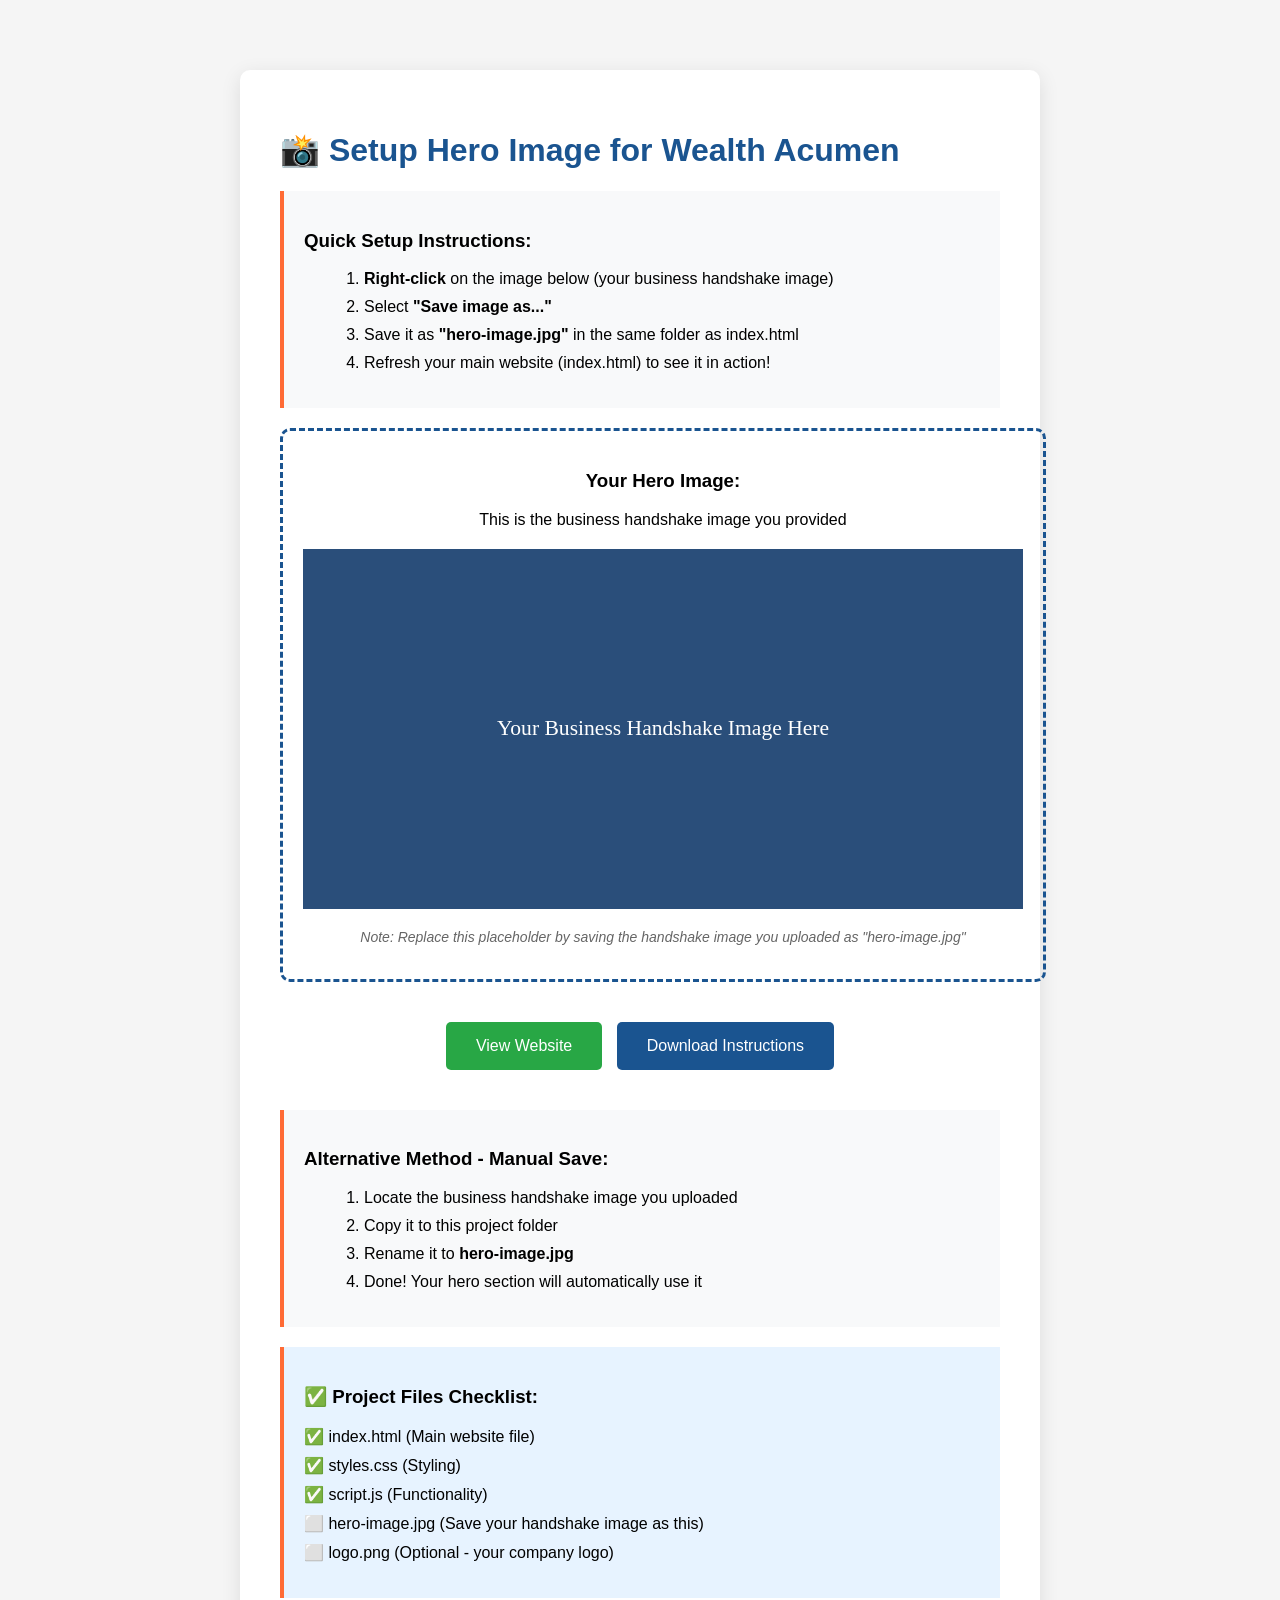
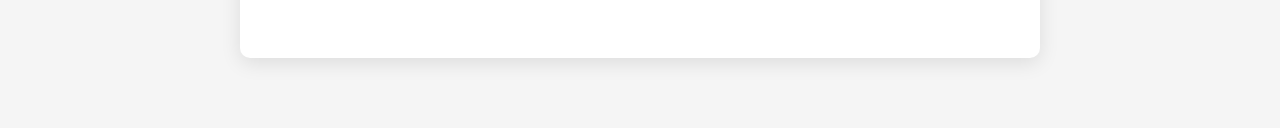
<file: setup-image.html>
<!DOCTYPE html>
<html lang="en">
<head>
    <meta charset="UTF-8">
    <meta name="viewport" content="width=device-width, initial-scale=1.0">
    <title>Save Hero Image - Wealth Acumen</title>
    <style>
        body {
            font-family: Arial, sans-serif;
            max-width: 800px;
            margin: 50px auto;
            padding: 20px;
            background: #f5f5f5;
        }
        .container {
            background: white;
            padding: 40px;
            border-radius: 10px;
            box-shadow: 0 5px 20px rgba(0,0,0,0.1);
        }
        h1 { color: #1a5490; }
        .image-preview {
            width: 100%;
            border: 3px dashed #1a5490;
            padding: 20px;
            margin: 20px 0;
            text-align: center;
            border-radius: 10px;
        }
        .image-preview img {
            max-width: 100%;
            height: auto;
            display: block;
            margin: 20px auto;
        }
        .btn {
            background: #1a5490;
            color: white;
            padding: 15px 30px;
            border: none;
            border-radius: 5px;
            cursor: pointer;
            font-size: 16px;
            text-decoration: none;
            display: inline-block;
            margin: 10px 5px;
        }
        .btn:hover {
            background: #154373;
        }
        .btn-success {
            background: #28a745;
        }
        .btn-success:hover {
            background: #218838;
        }
        .instructions {
            background: #f8f9fa;
            padding: 20px;
            border-left: 4px solid #ff6b35;
            margin: 20px 0;
        }
        .instructions ol {
            margin-left: 20px;
        }
        .instructions li {
            margin: 10px 0;
        }
    </style>
</head>
<body>
    <div class="container">
        <h1>📸 Setup Hero Image for Wealth Acumen</h1>
        
        <div class="instructions">
            <h3>Quick Setup Instructions:</h3>
            <ol>
                <li><strong>Right-click</strong> on the image below (your business handshake image)</li>
                <li>Select <strong>"Save image as..."</strong></li>
                <li>Save it as <strong>"hero-image.jpg"</strong> in the same folder as index.html</li>
                <li>Refresh your main website (index.html) to see it in action!</li>
            </ol>
        </div>

        <div class="image-preview">
            <h3>Your Hero Image:</h3>
            <p>This is the business handshake image you provided</p>
            <img src="data:image/svg+xml,%3Csvg width='800' height='400' xmlns='http://www.w3.org/2000/svg'%3E%3Crect width='100%25' height='100%25' fill='%232a4e7a'/%3E%3Ctext x='50%25' y='50%25' font-size='24' fill='white' text-anchor='middle' dy='.3em'%3EYour Business Handshake Image Here%3C/text%3E%3C/svg%3E" alt="Business Handshake" id="heroImage">
            <p style="color: #666; font-size: 14px; margin-top: 20px;">
                <em>Note: Replace this placeholder by saving the handshake image you uploaded as "hero-image.jpg"</em>
            </p>
        </div>

        <div style="text-align: center; margin-top: 30px;">
            <a href="index.html" class="btn btn-success">View Website</a>
            <button onclick="downloadInstructions()" class="btn">Download Instructions</button>
        </div>

        <div class="instructions" style="margin-top: 30px;">
            <h3>Alternative Method - Manual Save:</h3>
            <ol>
                <li>Locate the business handshake image you uploaded</li>
                <li>Copy it to this project folder</li>
                <li>Rename it to <strong>hero-image.jpg</strong></li>
                <li>Done! Your hero section will automatically use it</li>
            </ol>
        </div>

        <div class="instructions" style="background: #e7f3ff;">
            <h3>✅ Project Files Checklist:</h3>
            <ul style="list-style: none; padding-left: 0;">
                <li>✅ index.html (Main website file)</li>
                <li>✅ styles.css (Styling)</li>
                <li>✅ script.js (Functionality)</li>
                <li>⬜ hero-image.jpg (Save your handshake image as this)</li>
                <li>⬜ logo.png (Optional - your company logo)</li>
            </ul>
        </div>
    </div>

    <script>
        function downloadInstructions() {
            const text = `
Wealth Acumen Website - Hero Image Setup Instructions
=====================================================

STEP 1: Save Your Hero Image
- Right-click on your business handshake image
- Save it as "hero-image.jpg"
- Place it in the same folder as index.html

STEP 2: Optional - Add Your Logo
- Save your company logo as "logo.png"
- Place it in the same folder

STEP 3: Open the Website
- Double-click index.html
- Your site is ready!

File Structure:
├── index.html
├── styles.css
├── script.js
├── hero-image.jpg (your image here)
└── logo.png (optional)

Need Help?
----------
- Make sure the image is named exactly "hero-image.jpg"
- The file should be in the same folder as index.html
- Supported formats: JPG, JPEG, PNG

Your website includes:
✅ Smooth scrolling
✅ Mobile responsive design
✅ Modern animations
✅ Complete sections (About, Services, Contact, etc.)
✅ Working navigation
`;
            
            const blob = new Blob([text], { type: 'text/plain' });
            const url = window.URL.createObjectURL(blob);
            const a = document.createElement('a');
            a.href = url;
            a.download = 'SETUP-INSTRUCTIONS.txt';
            a.click();
            window.URL.revokeObjectURL(url);
        }
    </script>
</body>
</html>
</file>
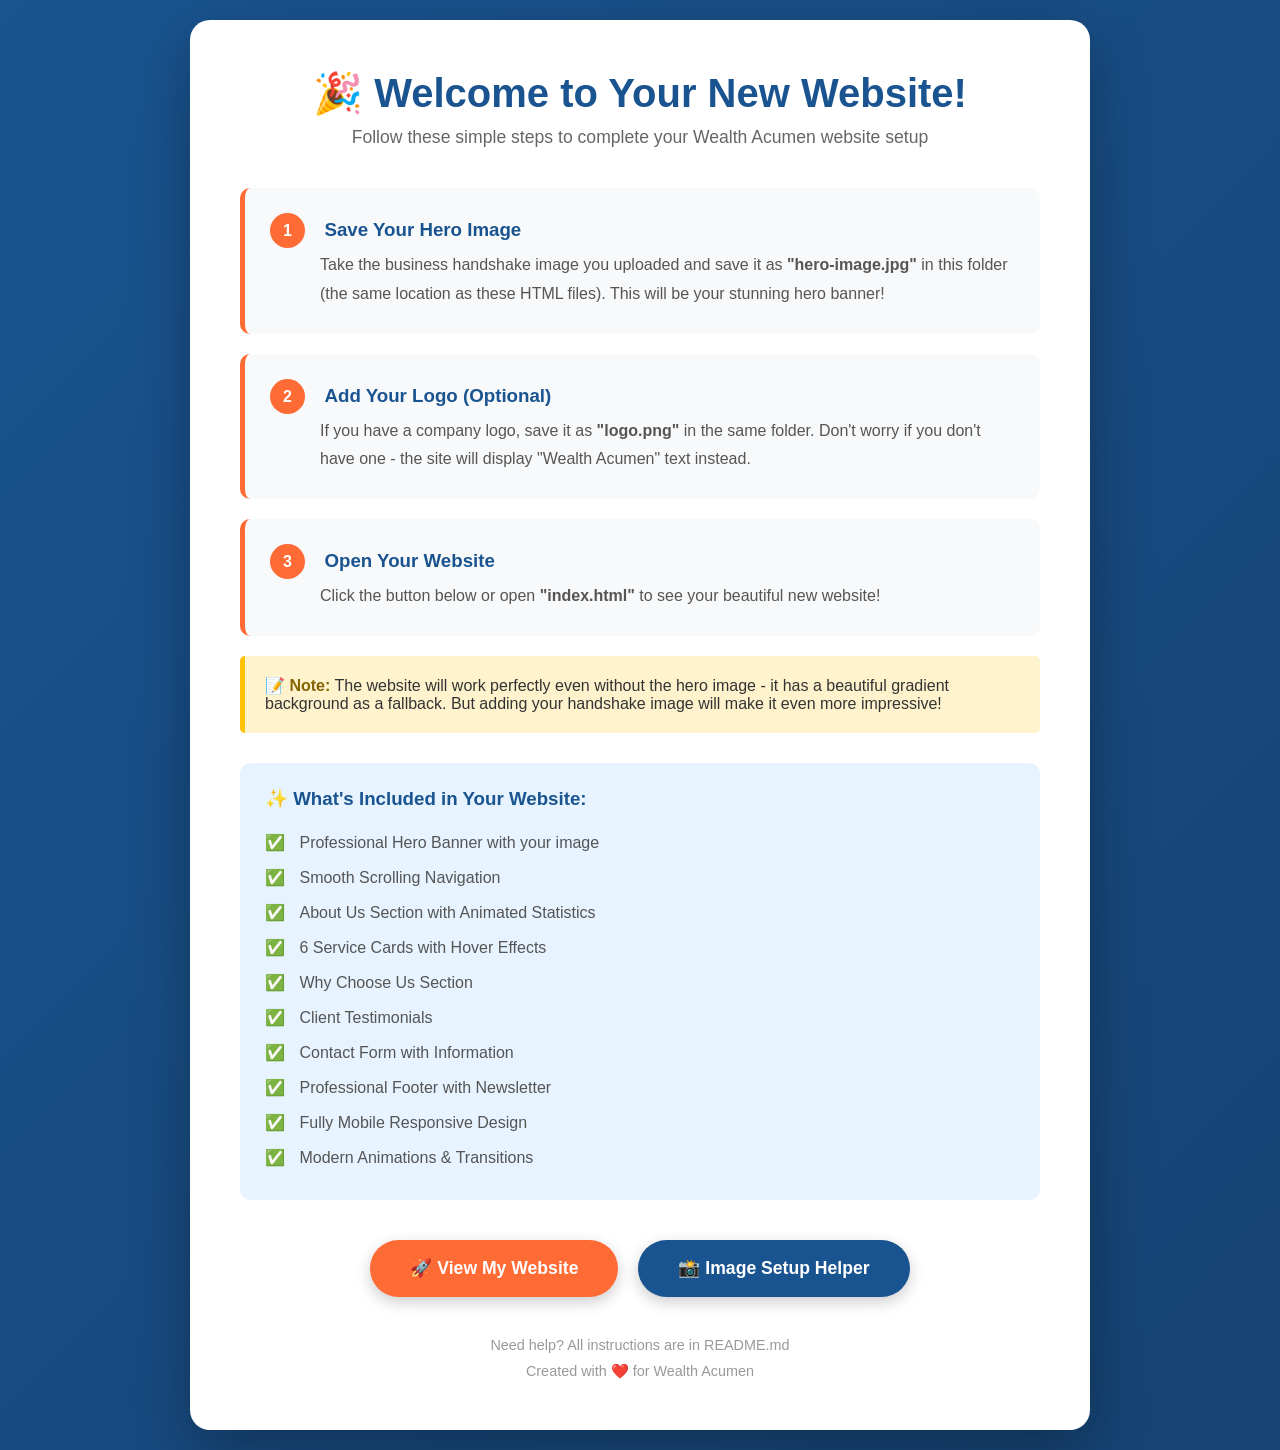
<file: START-HERE.html>
<!DOCTYPE html>
<html lang="en">
<head>
    <meta charset="UTF-8">
    <meta name="viewport" content="width=device-width, initial-scale=1.0">
    <title>🚀 Get Started - Wealth Acumen Website</title>
    <style>
        * {
            margin: 0;
            padding: 0;
            box-sizing: border-box;
        }
        body {
            font-family: 'Segoe UI', Tahoma, Geneva, Verdana, sans-serif;
            background: linear-gradient(135deg, #1a5490 0%, #154373 100%);
            color: white;
            min-height: 100vh;
            display: flex;
            align-items: center;
            justify-content: center;
            padding: 20px;
        }
        .container {
            max-width: 900px;
            background: white;
            color: #333;
            padding: 50px;
            border-radius: 20px;
            box-shadow: 0 20px 60px rgba(0,0,0,0.3);
        }
        h1 {
            color: #1a5490;
            font-size: 2.5rem;
            margin-bottom: 10px;
            text-align: center;
        }
        .subtitle {
            text-align: center;
            color: #666;
            margin-bottom: 40px;
            font-size: 1.1rem;
        }
        .step {
            background: #f8f9fa;
            padding: 25px;
            margin: 20px 0;
            border-radius: 10px;
            border-left: 5px solid #ff6b35;
        }
        .step-number {
            display: inline-block;
            background: #ff6b35;
            color: white;
            width: 35px;
            height: 35px;
            border-radius: 50%;
            text-align: center;
            line-height: 35px;
            font-weight: bold;
            margin-right: 15px;
        }
        .step h3 {
            color: #1a5490;
            margin-bottom: 10px;
            display: inline-block;
        }
        .step p {
            margin-left: 50px;
            color: #555;
            line-height: 1.8;
        }
        .button-group {
            display: flex;
            gap: 20px;
            justify-content: center;
            margin-top: 40px;
            flex-wrap: wrap;
        }
        .btn {
            padding: 18px 40px;
            border: none;
            border-radius: 50px;
            font-size: 1.1rem;
            font-weight: 600;
            cursor: pointer;
            text-decoration: none;
            display: inline-block;
            transition: all 0.3s ease;
            box-shadow: 0 5px 15px rgba(0,0,0,0.2);
        }
        .btn-primary {
            background: #ff6b35;
            color: white;
        }
        .btn-primary:hover {
            background: #e85a2a;
            transform: translateY(-3px);
            box-shadow: 0 8px 25px rgba(255,107,53,0.4);
        }
        .btn-secondary {
            background: #1a5490;
            color: white;
        }
        .btn-secondary:hover {
            background: #154373;
            transform: translateY(-3px);
            box-shadow: 0 8px 25px rgba(26,84,144,0.4);
        }
        .feature-list {
            background: #e7f3ff;
            padding: 25px;
            border-radius: 10px;
            margin: 30px 0;
        }
        .feature-list h3 {
            color: #1a5490;
            margin-bottom: 15px;
        }
        .feature-list ul {
            list-style: none;
            padding: 0;
        }
        .feature-list li {
            padding: 8px 0;
            color: #555;
        }
        .feature-list li:before {
            content: "✅ ";
            margin-right: 10px;
        }
        .note {
            background: #fff3cd;
            border-left: 5px solid #ffc107;
            padding: 20px;
            margin: 20px 0;
            border-radius: 5px;
        }
        .note strong {
            color: #856404;
        }
    </style>
</head>
<body>
    <div class="container">
        <h1>🎉 Welcome to Your New Website!</h1>
        <p class="subtitle">Follow these simple steps to complete your Wealth Acumen website setup</p>

        <div class="step">
            <span class="step-number">1</span>
            <h3>Save Your Hero Image</h3>
            <p>
                Take the business handshake image you uploaded and save it as <strong>"hero-image.jpg"</strong> 
                in this folder (the same location as these HTML files). This will be your stunning hero banner!
            </p>
        </div>

        <div class="step">
            <span class="step-number">2</span>
            <h3>Add Your Logo (Optional)</h3>
            <p>
                If you have a company logo, save it as <strong>"logo.png"</strong> in the same folder. 
                Don't worry if you don't have one - the site will display "Wealth Acumen" text instead.
            </p>
        </div>

        <div class="step">
            <span class="step-number">3</span>
            <h3>Open Your Website</h3>
            <p>
                Click the button below or open <strong>"index.html"</strong> to see your beautiful new website!
            </p>
        </div>

        <div class="note">
            <strong>📝 Note:</strong> The website will work perfectly even without the hero image - 
            it has a beautiful gradient background as a fallback. But adding your handshake image will make it even more impressive!
        </div>

        <div class="feature-list">
            <h3>✨ What's Included in Your Website:</h3>
            <ul>
                <li>Professional Hero Banner with your image</li>
                <li>Smooth Scrolling Navigation</li>
                <li>About Us Section with Animated Statistics</li>
                <li>6 Service Cards with Hover Effects</li>
                <li>Why Choose Us Section</li>
                <li>Client Testimonials</li>
                <li>Contact Form with Information</li>
                <li>Professional Footer with Newsletter</li>
                <li>Fully Mobile Responsive Design</li>
                <li>Modern Animations & Transitions</li>
            </ul>
        </div>

        <div class="button-group">
            <a href="index.html" class="btn btn-primary">🚀 View My Website</a>
            <a href="setup-image.html" class="btn btn-secondary">📸 Image Setup Helper</a>
        </div>

        <div style="text-align: center; margin-top: 40px; color: #999; font-size: 0.9rem;">
            <p>Need help? All instructions are in README.md</p>
            <p style="margin-top: 10px;">Created with ❤️ for Wealth Acumen</p>
        </div>
    </div>
</body>
</html>
</file>
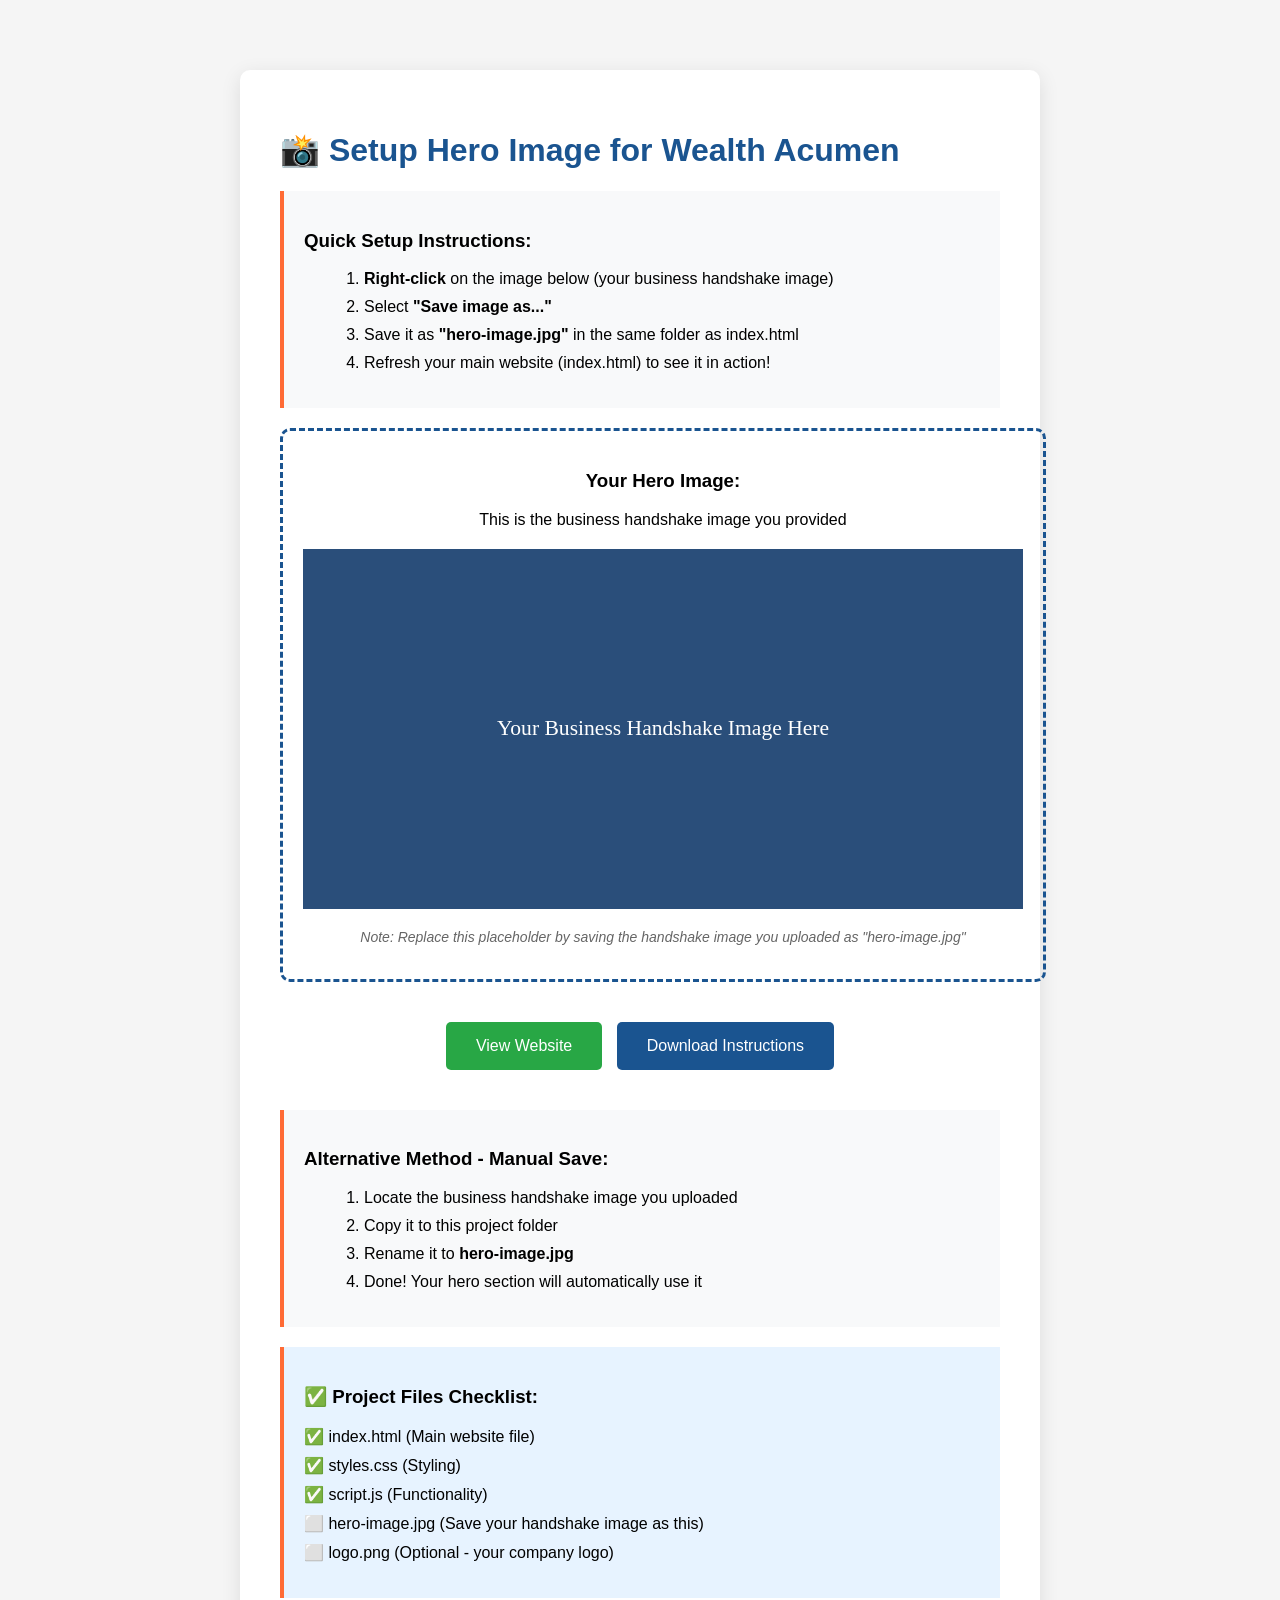
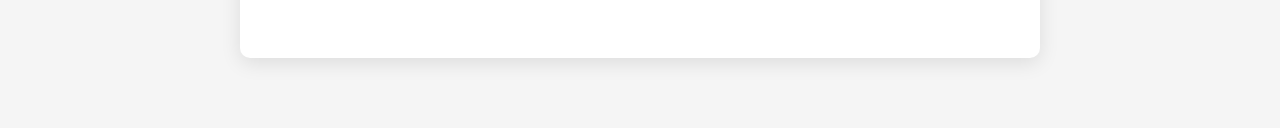
<file: project 3/setup-image.html>
<!DOCTYPE html>
<html lang="en">
<head>
    <meta charset="UTF-8">
    <meta name="viewport" content="width=device-width, initial-scale=1.0">
    <title>Save Hero Image - Wealth Acumen</title>
    <style>
        body {
            font-family: Arial, sans-serif;
            max-width: 800px;
            margin: 50px auto;
            padding: 20px;
            background: #f5f5f5;
        }
        .container {
            background: white;
            padding: 40px;
            border-radius: 10px;
            box-shadow: 0 5px 20px rgba(0,0,0,0.1);
        }
        h1 { color: #1a5490; }
        .image-preview {
            width: 100%;
            border: 3px dashed #1a5490;
            padding: 20px;
            margin: 20px 0;
            text-align: center;
            border-radius: 10px;
        }
        .image-preview img {
            max-width: 100%;
            height: auto;
            display: block;
            margin: 20px auto;
        }
        .btn {
            background: #1a5490;
            color: white;
            padding: 15px 30px;
            border: none;
            border-radius: 5px;
            cursor: pointer;
            font-size: 16px;
            text-decoration: none;
            display: inline-block;
            margin: 10px 5px;
        }
        .btn:hover {
            background: #154373;
        }
        .btn-success {
            background: #28a745;
        }
        .btn-success:hover {
            background: #218838;
        }
        .instructions {
            background: #f8f9fa;
            padding: 20px;
            border-left: 4px solid #ff6b35;
            margin: 20px 0;
        }
        .instructions ol {
            margin-left: 20px;
        }
        .instructions li {
            margin: 10px 0;
        }
    </style>
</head>
<body>
    <div class="container">
        <h1>📸 Setup Hero Image for Wealth Acumen</h1>
        
        <div class="instructions">
            <h3>Quick Setup Instructions:</h3>
            <ol>
                <li><strong>Right-click</strong> on the image below (your business handshake image)</li>
                <li>Select <strong>"Save image as..."</strong></li>
                <li>Save it as <strong>"hero-image.jpg"</strong> in the same folder as index.html</li>
                <li>Refresh your main website (index.html) to see it in action!</li>
            </ol>
        </div>

        <div class="image-preview">
            <h3>Your Hero Image:</h3>
            <p>This is the business handshake image you provided</p>
            <img src="data:image/svg+xml,%3Csvg width='800' height='400' xmlns='http://www.w3.org/2000/svg'%3E%3Crect width='100%25' height='100%25' fill='%232a4e7a'/%3E%3Ctext x='50%25' y='50%25' font-size='24' fill='white' text-anchor='middle' dy='.3em'%3EYour Business Handshake Image Here%3C/text%3E%3C/svg%3E" alt="Business Handshake" id="heroImage">
            <p style="color: #666; font-size: 14px; margin-top: 20px;">
                <em>Note: Replace this placeholder by saving the handshake image you uploaded as "hero-image.jpg"</em>
            </p>
        </div>

        <div style="text-align: center; margin-top: 30px;">
            <a href="index.html" class="btn btn-success">View Website</a>
            <button onclick="downloadInstructions()" class="btn">Download Instructions</button>
        </div>

        <div class="instructions" style="margin-top: 30px;">
            <h3>Alternative Method - Manual Save:</h3>
            <ol>
                <li>Locate the business handshake image you uploaded</li>
                <li>Copy it to this project folder</li>
                <li>Rename it to <strong>hero-image.jpg</strong></li>
                <li>Done! Your hero section will automatically use it</li>
            </ol>
        </div>

        <div class="instructions" style="background: #e7f3ff;">
            <h3>✅ Project Files Checklist:</h3>
            <ul style="list-style: none; padding-left: 0;">
                <li>✅ index.html (Main website file)</li>
                <li>✅ styles.css (Styling)</li>
                <li>✅ script.js (Functionality)</li>
                <li>⬜ hero-image.jpg (Save your handshake image as this)</li>
                <li>⬜ logo.png (Optional - your company logo)</li>
            </ul>
        </div>
    </div>

    <script>
        function downloadInstructions() {
            const text = `
Wealth Acumen Website - Hero Image Setup Instructions
=====================================================

STEP 1: Save Your Hero Image
- Right-click on your business handshake image
- Save it as "hero-image.jpg"
- Place it in the same folder as index.html

STEP 2: Optional - Add Your Logo
- Save your company logo as "logo.png"
- Place it in the same folder

STEP 3: Open the Website
- Double-click index.html
- Your site is ready!

File Structure:
├── index.html
├── styles.css
├── script.js
├── hero-image.jpg (your image here)
└── logo.png (optional)

Need Help?
----------
- Make sure the image is named exactly "hero-image.jpg"
- The file should be in the same folder as index.html
- Supported formats: JPG, JPEG, PNG

Your website includes:
✅ Smooth scrolling
✅ Mobile responsive design
✅ Modern animations
✅ Complete sections (About, Services, Contact, etc.)
✅ Working navigation
`;
            
            const blob = new Blob([text], { type: 'text/plain' });
            const url = window.URL.createObjectURL(blob);
            const a = document.createElement('a');
            a.href = url;
            a.download = 'SETUP-INSTRUCTIONS.txt';
            a.click();
            window.URL.revokeObjectURL(url);
        }
    </script>
</body>
</html>
</file>
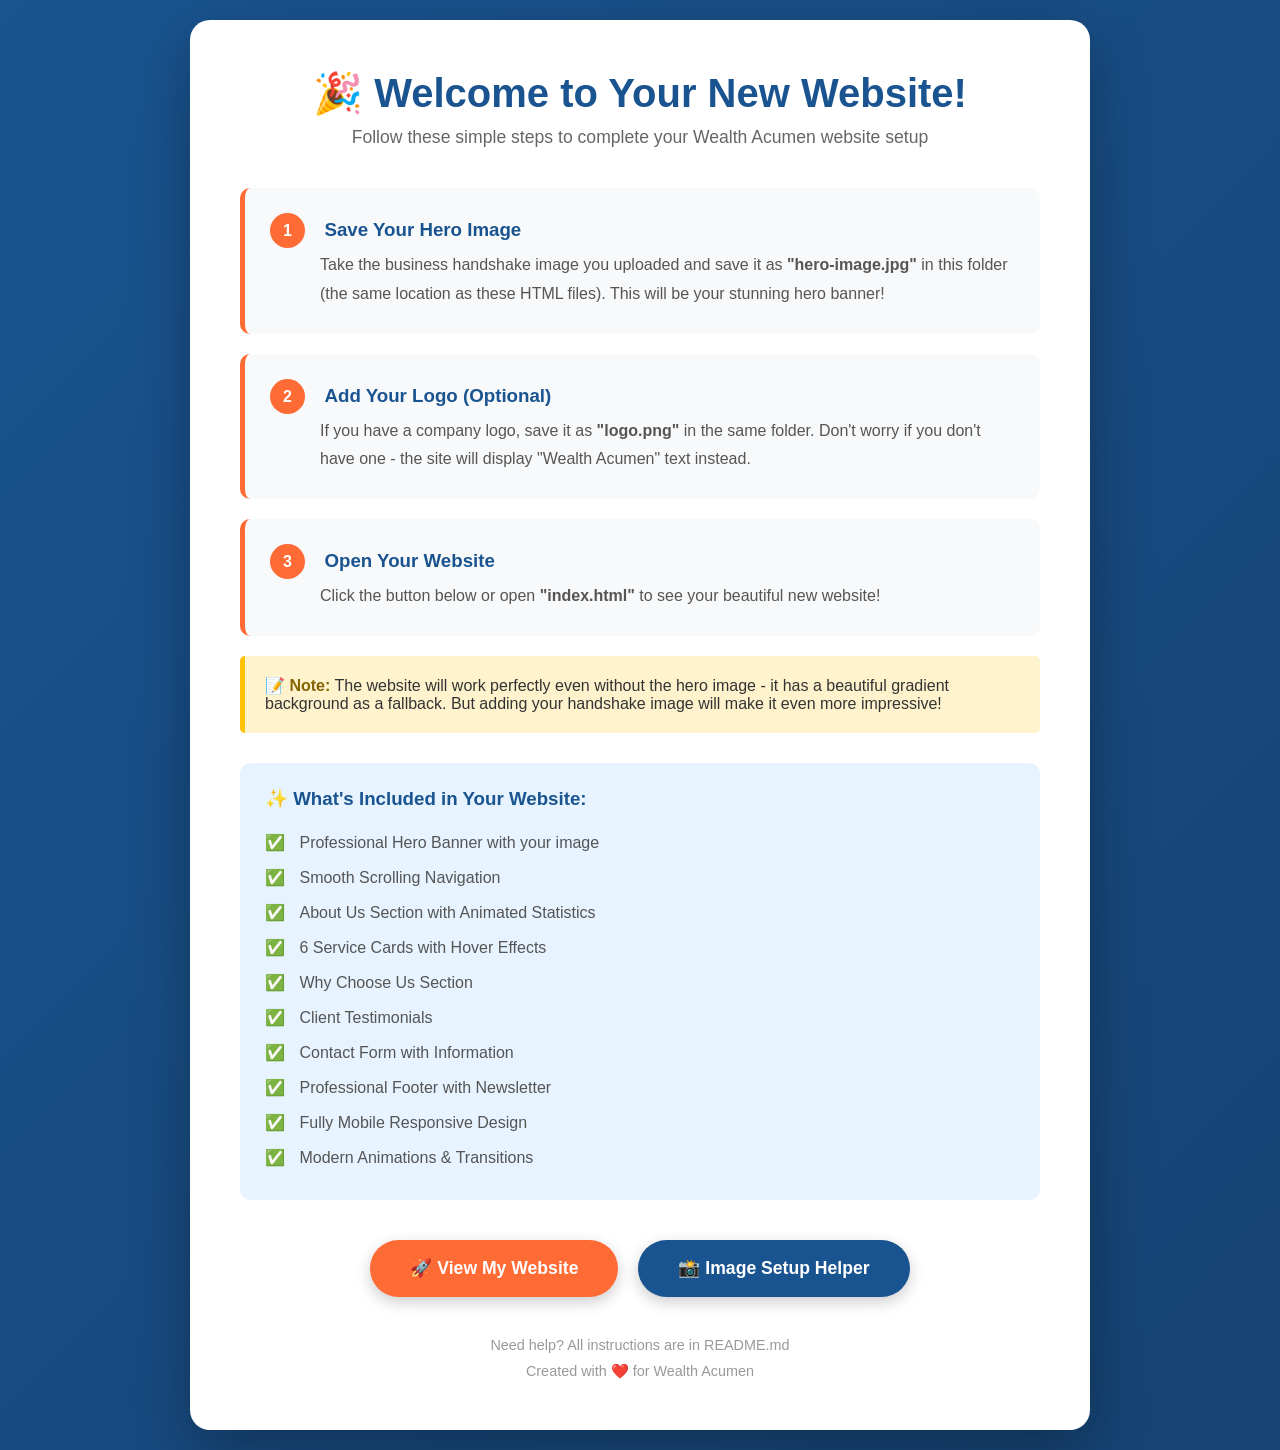
<file: project 3/START-HERE.html>
<!DOCTYPE html>
<html lang="en">
<head>
    <meta charset="UTF-8">
    <meta name="viewport" content="width=device-width, initial-scale=1.0">
    <title>🚀 Get Started - Wealth Acumen Website</title>
    <style>
        * {
            margin: 0;
            padding: 0;
            box-sizing: border-box;
        }
        body {
            font-family: 'Segoe UI', Tahoma, Geneva, Verdana, sans-serif;
            background: linear-gradient(135deg, #1a5490 0%, #154373 100%);
            color: white;
            min-height: 100vh;
            display: flex;
            align-items: center;
            justify-content: center;
            padding: 20px;
        }
        .container {
            max-width: 900px;
            background: white;
            color: #333;
            padding: 50px;
            border-radius: 20px;
            box-shadow: 0 20px 60px rgba(0,0,0,0.3);
        }
        h1 {
            color: #1a5490;
            font-size: 2.5rem;
            margin-bottom: 10px;
            text-align: center;
        }
        .subtitle {
            text-align: center;
            color: #666;
            margin-bottom: 40px;
            font-size: 1.1rem;
        }
        .step {
            background: #f8f9fa;
            padding: 25px;
            margin: 20px 0;
            border-radius: 10px;
            border-left: 5px solid #ff6b35;
        }
        .step-number {
            display: inline-block;
            background: #ff6b35;
            color: white;
            width: 35px;
            height: 35px;
            border-radius: 50%;
            text-align: center;
            line-height: 35px;
            font-weight: bold;
            margin-right: 15px;
        }
        .step h3 {
            color: #1a5490;
            margin-bottom: 10px;
            display: inline-block;
        }
        .step p {
            margin-left: 50px;
            color: #555;
            line-height: 1.8;
        }
        .button-group {
            display: flex;
            gap: 20px;
            justify-content: center;
            margin-top: 40px;
            flex-wrap: wrap;
        }
        .btn {
            padding: 18px 40px;
            border: none;
            border-radius: 50px;
            font-size: 1.1rem;
            font-weight: 600;
            cursor: pointer;
            text-decoration: none;
            display: inline-block;
            transition: all 0.3s ease;
            box-shadow: 0 5px 15px rgba(0,0,0,0.2);
        }
        .btn-primary {
            background: #ff6b35;
            color: white;
        }
        .btn-primary:hover {
            background: #e85a2a;
            transform: translateY(-3px);
            box-shadow: 0 8px 25px rgba(255,107,53,0.4);
        }
        .btn-secondary {
            background: #1a5490;
            color: white;
        }
        .btn-secondary:hover {
            background: #154373;
            transform: translateY(-3px);
            box-shadow: 0 8px 25px rgba(26,84,144,0.4);
        }
        .feature-list {
            background: #e7f3ff;
            padding: 25px;
            border-radius: 10px;
            margin: 30px 0;
        }
        .feature-list h3 {
            color: #1a5490;
            margin-bottom: 15px;
        }
        .feature-list ul {
            list-style: none;
            padding: 0;
        }
        .feature-list li {
            padding: 8px 0;
            color: #555;
        }
        .feature-list li:before {
            content: "✅ ";
            margin-right: 10px;
        }
        .note {
            background: #fff3cd;
            border-left: 5px solid #ffc107;
            padding: 20px;
            margin: 20px 0;
            border-radius: 5px;
        }
        .note strong {
            color: #856404;
        }
    </style>
</head>
<body>
    <div class="container">
        <h1>🎉 Welcome to Your New Website!</h1>
        <p class="subtitle">Follow these simple steps to complete your Wealth Acumen website setup</p>

        <div class="step">
            <span class="step-number">1</span>
            <h3>Save Your Hero Image</h3>
            <p>
                Take the business handshake image you uploaded and save it as <strong>"hero-image.jpg"</strong> 
                in this folder (the same location as these HTML files). This will be your stunning hero banner!
            </p>
        </div>

        <div class="step">
            <span class="step-number">2</span>
            <h3>Add Your Logo (Optional)</h3>
            <p>
                If you have a company logo, save it as <strong>"logo.png"</strong> in the same folder. 
                Don't worry if you don't have one - the site will display "Wealth Acumen" text instead.
            </p>
        </div>

        <div class="step">
            <span class="step-number">3</span>
            <h3>Open Your Website</h3>
            <p>
                Click the button below or open <strong>"index.html"</strong> to see your beautiful new website!
            </p>
        </div>

        <div class="note">
            <strong>📝 Note:</strong> The website will work perfectly even without the hero image - 
            it has a beautiful gradient background as a fallback. But adding your handshake image will make it even more impressive!
        </div>

        <div class="feature-list">
            <h3>✨ What's Included in Your Website:</h3>
            <ul>
                <li>Professional Hero Banner with your image</li>
                <li>Smooth Scrolling Navigation</li>
                <li>About Us Section with Animated Statistics</li>
                <li>6 Service Cards with Hover Effects</li>
                <li>Why Choose Us Section</li>
                <li>Client Testimonials</li>
                <li>Contact Form with Information</li>
                <li>Professional Footer with Newsletter</li>
                <li>Fully Mobile Responsive Design</li>
                <li>Modern Animations & Transitions</li>
            </ul>
        </div>

        <div class="button-group">
            <a href="index.html" class="btn btn-primary">🚀 View My Website</a>
            <a href="setup-image.html" class="btn btn-secondary">📸 Image Setup Helper</a>
        </div>

        <div style="text-align: center; margin-top: 40px; color: #999; font-size: 0.9rem;">
            <p>Need help? All instructions are in README.md</p>
            <p style="margin-top: 10px;">Created with ❤️ for Wealth Acumen</p>
        </div>
    </div>
</body>
</html>
</file>
